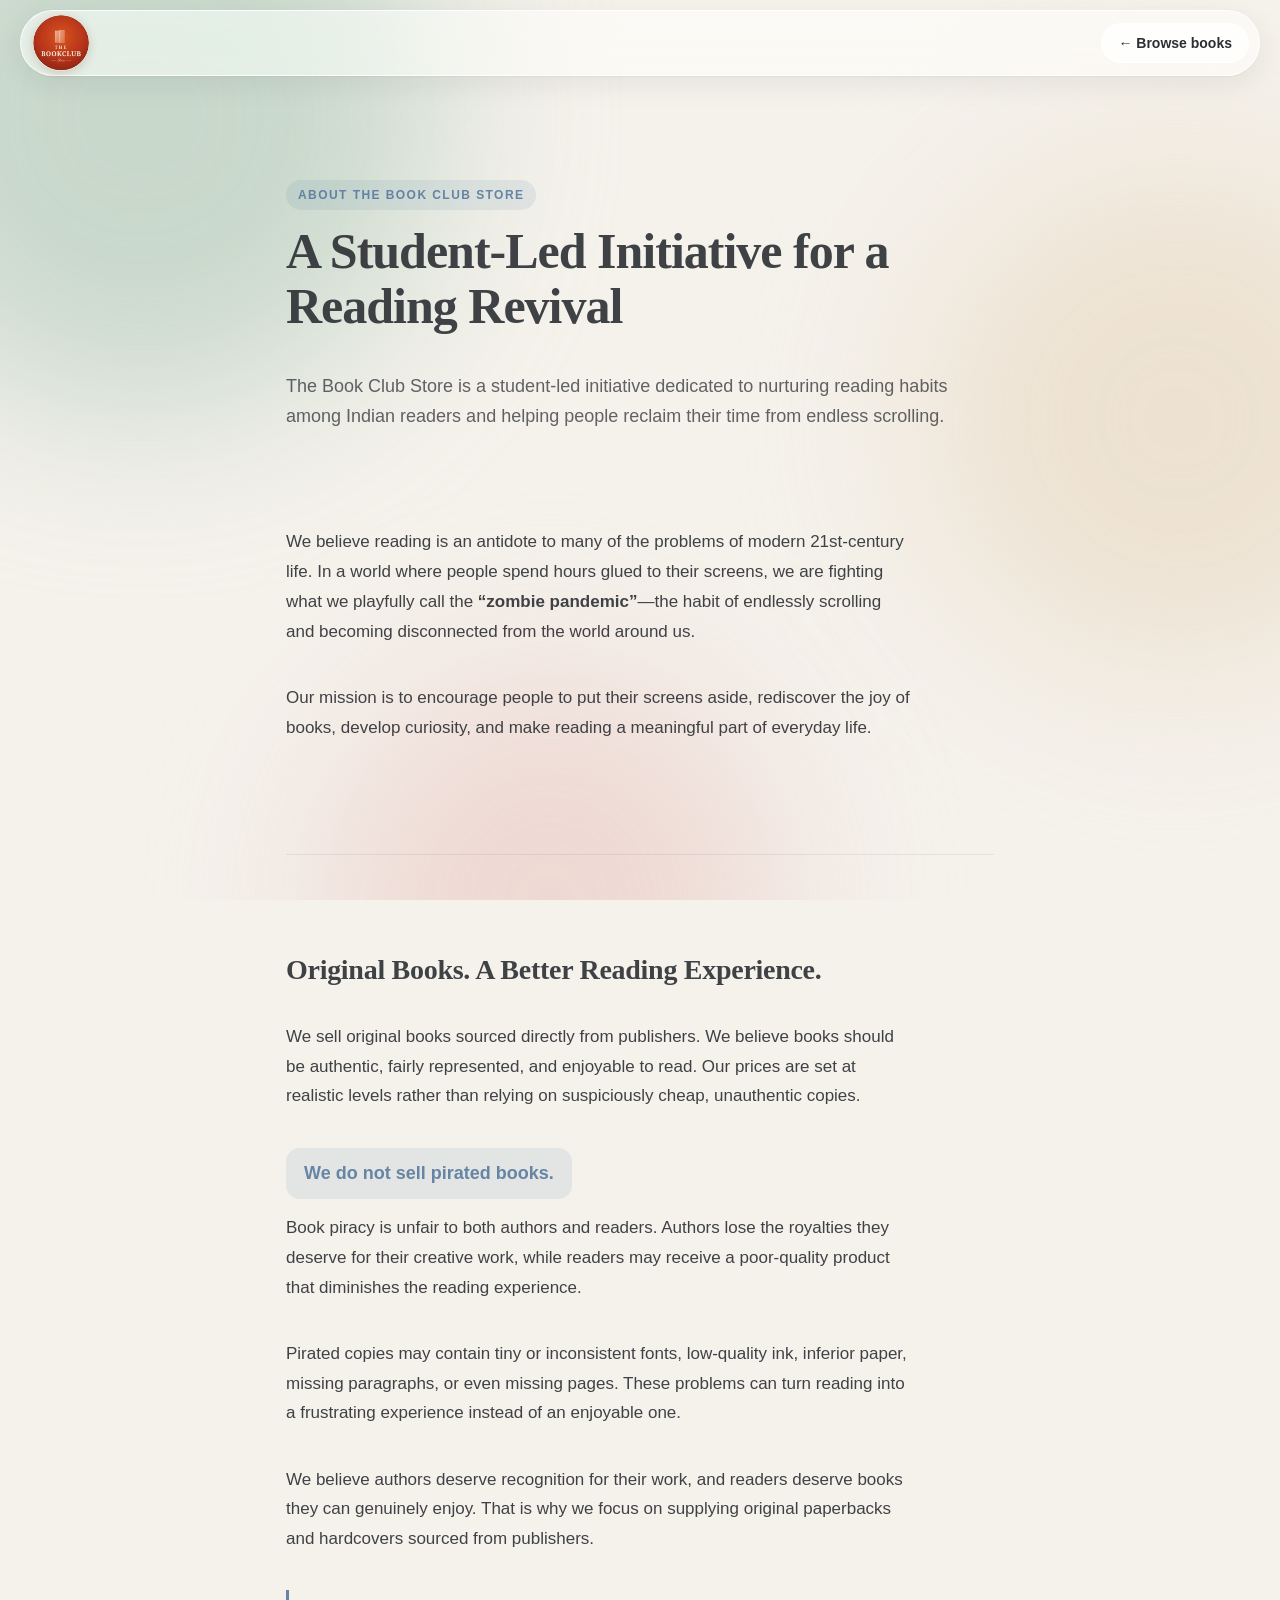
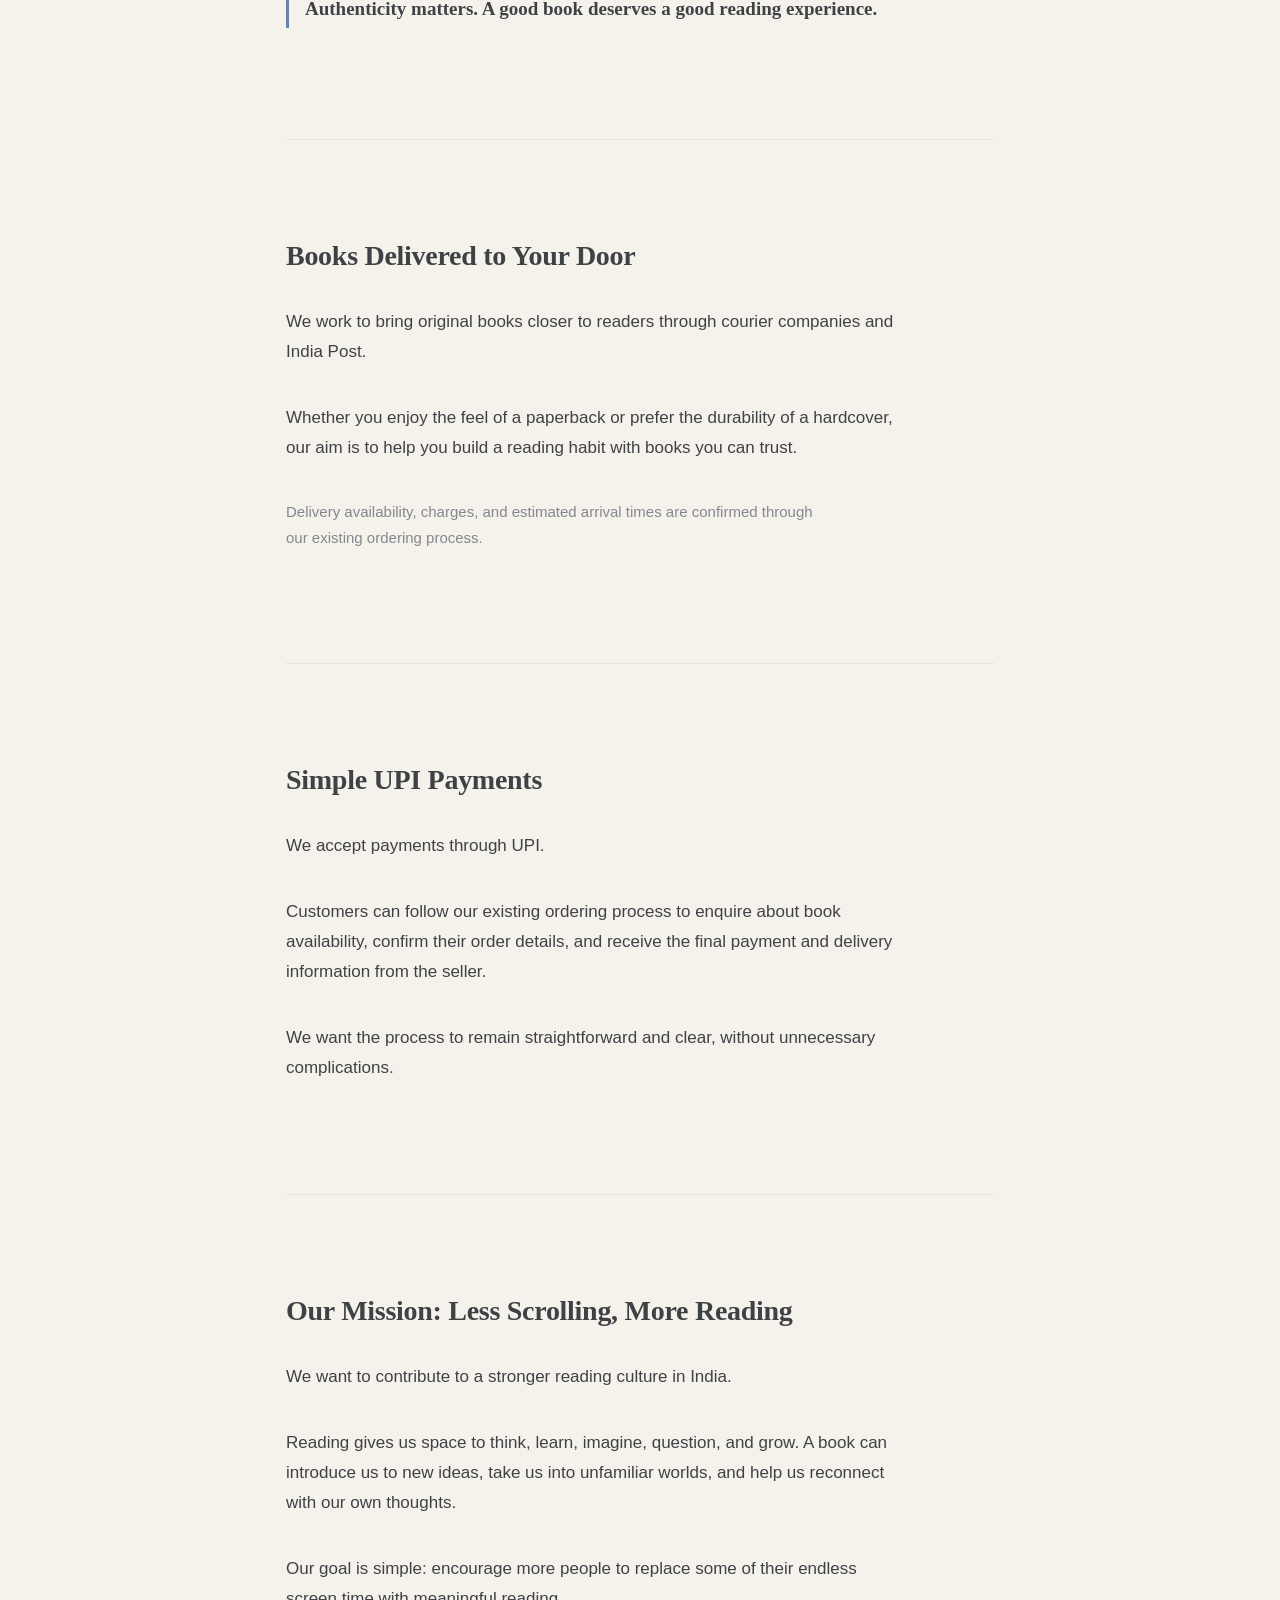
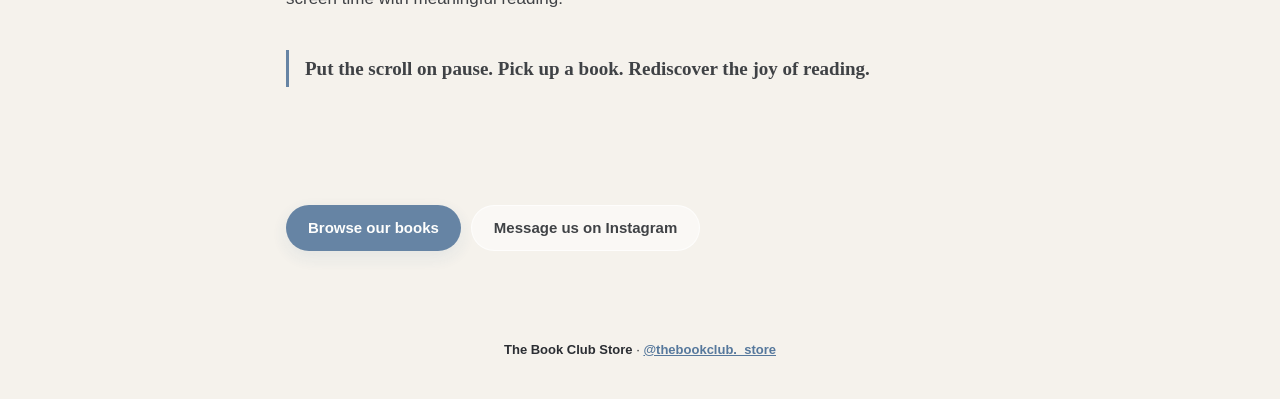
<file: about.html>
<!DOCTYPE html>
<html lang="en">
<head>
<meta charset="utf-8">
<meta name="viewport" content="width=device-width, initial-scale=1, viewport-fit=cover, interactive-widget=resizes-content">
<title>About Us – The Book Club Store</title>
<meta name="description" content="The Book Club Store is a student-led initiative encouraging Indian readers to read more and scroll less. We sell original books sourced from publishers.">
<meta name="theme-color" content="#f5f2ec">
<meta name="color-scheme" content="light">
<meta name="referrer" content="strict-origin-when-cross-origin">
<meta http-equiv="Content-Security-Policy" content="default-src 'self'; script-src 'self'; style-src 'self' 'unsafe-inline'; img-src 'self' data:; connect-src 'self'; object-src 'none'; base-uri 'self'; form-action 'self'">
<link rel="icon" type="image/jpeg" href="assets/logo-96.jpg">
<link rel="apple-touch-icon" href="assets/logo-256.jpg">
<meta name="apple-mobile-web-app-capable" content="yes">
<meta name="apple-mobile-web-app-title" content="Book Club">
<meta name="mobile-web-app-capable" content="yes">
<link rel="stylesheet" href="assets/style.css">
</head>
<body class="about-page">
<div class="bg" aria-hidden="true"><i></i><i></i><i></i></div>

<header class="nav">
  <div class="nav-in glass">
    <a class="brand" href="./" aria-label="The Book Club Store – home"><img class="logo" src="assets/logo-144.jpg" srcset="assets/logo-96.jpg 96w, assets/logo-144.jpg 144w, assets/logo-256.jpg 256w" sizes="56px" width="56" height="56" alt="The Book Club Store logo" decoding="async"></a>
    <div class="tools" style="margin-left:auto"><a class="aboutbtn" href="./" aria-current="false">← Browse books</a></div>
  </div>
</header>

<main class="about">
  <article>
    <header class="a-hero">
      <p class="eyebrow">About The Book Club Store</p>
      <h1>A Student-Led Initiative for a Reading Revival</h1>
      <p class="lede">The Book Club Store is a student-led initiative dedicated to nurturing reading habits among Indian readers and helping people reclaim their time from endless scrolling.</p>
    </header>

    <section class="a-sec">
      <p>We believe reading is an antidote to many of the problems of modern 21st-century life. In a world where people spend hours glued to their screens, we are fighting what we playfully call the <strong>“zombie pandemic”</strong>—the habit of endlessly scrolling and becoming disconnected from the world around us.</p>
      <p>Our mission is to encourage people to put their screens aside, rediscover the joy of books, develop curiosity, and make reading a meaningful part of everyday life.</p>
    </section>

    <hr class="a-sep">

    <section class="a-sec">
      <h2>Original Books. A Better Reading Experience.</h2>
      <p>We sell original books sourced directly from publishers. We believe books should be authentic, fairly represented, and enjoyable to read. Our prices are set at realistic levels rather than relying on suspiciously cheap, unauthentic copies.</p>
      <p class="callout"><strong>We do not sell pirated books.</strong></p>
      <p>Book piracy is unfair to both authors and readers. Authors lose the royalties they deserve for their creative work, while readers may receive a poor-quality product that diminishes the reading experience.</p>
      <p>Pirated copies may contain tiny or inconsistent fonts, low-quality ink, inferior paper, missing paragraphs, or even missing pages. These problems can turn reading into a frustrating experience instead of an enjoyable one.</p>
      <p>We believe authors deserve recognition for their work, and readers deserve books they can genuinely enjoy. That is why we focus on supplying original paperbacks and hardcovers sourced from publishers.</p>
      <p class="pull"><strong>Authenticity matters. A good book deserves a good reading experience.</strong></p>
    </section>

    <hr class="a-sep">

    <section class="a-sec">
      <h2>Books Delivered to Your Door</h2>
      <p>We work to bring original books closer to readers through courier companies and India Post.</p>
      <p>Whether you enjoy the feel of a paperback or prefer the durability of a hardcover, our aim is to help you build a reading habit with books you can trust.</p>
      <p class="note">Delivery availability, charges, and estimated arrival times are confirmed through our existing ordering process.</p>
    </section>

    <hr class="a-sep">

    <section class="a-sec">
      <h2>Simple UPI Payments</h2>
      <p>We accept payments through UPI.</p>
      <p>Customers can follow our existing ordering process to enquire about book availability, confirm their order details, and receive the final payment and delivery information from the seller.</p>
      <p>We want the process to remain straightforward and clear, without unnecessary complications.</p>
    </section>

    <hr class="a-sep">

    <section class="a-sec">
      <h2>Our Mission: Less Scrolling, More Reading</h2>
      <p>We want to contribute to a stronger reading culture in India.</p>
      <p>Reading gives us space to think, learn, imagine, question, and grow. A book can introduce us to new ideas, take us into unfamiliar worlds, and help us reconnect with our own thoughts.</p>
      <p>Our goal is simple: encourage more people to replace some of their endless screen time with meaningful reading.</p>
      <p class="pull"><strong>Put the scroll on pause. Pick up a book. Rediscover the joy of reading.</strong></p>
    </section>

    <div class="a-cta"><a class="btn pri" href="./#shop">Browse our books</a><a class="btn ghost" href="https://instagram.com/thebookclub._store" target="_blank" rel="noopener noreferrer">Message us on Instagram</a></div>
  </article>
</main>

<footer class="foot">
  <p><b>The Book Club Store</b> · <a href="https://instagram.com/thebookclub._store" target="_blank" rel="noopener noreferrer">@thebookclub._store</a></p>
</footer>
</body>
</html>
</file>
<file: assets/style.css>
:root{
  --bg:#f5f2ec;--ink:#2b2e33;--mut:#777b84;--line:rgba(43,46,51,.09);
  --glass:rgba(255,255,255,.55);--glass2:rgba(255,255,255,.78);--edge:rgba(255,255,255,.85);
  --acc:#56789c;--acc-s:rgba(86,120,156,.12);--onacc:#fff;--sage:#b9cfc0;--sand:#eadcc8;--rose:#ecd0cb;
  --shadow:0 1px 1px rgba(30,35,45,.04),0 8px 28px rgba(30,35,45,.07);--shadow-l:0 24px 70px rgba(30,35,45,.18);
  --ease:cubic-bezier(.32,.72,0,1);--spring:cubic-bezier(.34,1.45,.5,1);--r:20px;
  color-scheme:light}

*{box-sizing:border-box;-webkit-tap-highlight-color:transparent}
html{overflow-x:clip;scroll-behavior:smooth;scroll-padding-top:90px}
html.lock{overflow:hidden}
body{margin:0;background:var(--bg);color:var(--ink);font:15px/1.5 -apple-system,BlinkMacSystemFont,"SF Pro Text","Segoe UI",Roboto,"Noto Sans","Noto Sans Devanagari",sans-serif;-webkit-font-smoothing:antialiased;overflow-x:hidden}
[hidden]{display:none!important}
a{color:inherit}
button,input,select,textarea{font:inherit;color:inherit}
button{cursor:pointer;border:0;background:none;padding:0}
svg{fill:none;stroke:currentColor;stroke-width:1.8;stroke-linecap:round;stroke-linejoin:round}
.mut{color:var(--mut)}
:focus-visible{outline:2px solid var(--acc);outline-offset:2px;border-radius:10px}

/* ambient background so glass has something to blur */
.bg{position:fixed;inset:0;z-index:-1;overflow:hidden;contain:strict}
.bg i{position:absolute;border-radius:50%;filter:blur(90px);opacity:.75;animation:drift 26s ease-in-out infinite alternate}
.bg i:nth-child(1){width:46vmax;height:46vmax;left:-12vmax;top:-14vmax;background:var(--sage)}
.bg i:nth-child(2){width:40vmax;height:40vmax;right:-12vmax;top:18vh;background:var(--sand);animation-delay:-8s}
.bg i:nth-child(3){width:36vmax;height:36vmax;left:25vw;bottom:-18vmax;background:var(--rose);animation-delay:-15s}
@keyframes drift{to{transform:translate3d(6vmax,4vmax,0) scale(1.1)}}

.glass{background:var(--glass);-webkit-backdrop-filter:blur(24px) saturate(170%);backdrop-filter:blur(24px) saturate(170%);border:1px solid var(--edge);box-shadow:var(--shadow)}

/* nav */
.nav{position:sticky;top:0;z-index:40;padding:max(10px,env(safe-area-inset-top)) 14px 6px}
.nav-in{max-width:1240px;margin:auto;display:flex;align-items:center;gap:14px;padding:8px 10px 8px 12px;border-radius:999px;min-height:64px}
.brand{display:block;width:56px;height:56px;margin:-4px 0;text-decoration:none;flex:none;border-radius:50%;overflow:hidden;box-shadow:0 2px 10px rgba(120,50,20,.22)}
.logo{display:block;width:100%;height:100%;object-fit:cover;object-position:50% 50%}
.bt{display:flex;flex-direction:column;line-height:1.15}.bt b{font-size:15px;letter-spacing:-.01em}.bt small{font-size:11px;color:var(--mut)}
.search{flex:1;min-width:0;max-width:460px;margin-left:auto;display:flex;align-items:center;gap:8px;background:var(--acc-s);border-radius:999px;padding:0 14px;height:40px;transition:box-shadow .3s var(--ease),background .3s}
.search:focus-within{box-shadow:0 0 0 2px var(--acc);background:var(--glass2)}
.search svg{width:18px;height:18px;color:var(--mut);flex:none}
.search input{flex:1;min-width:0;border:0;background:none;outline:0;height:100%;font-size:15px}
.search input::-webkit-search-cancel-button{display:none}
.search kbd{font:600 11px/1 inherit;color:var(--mut);border:1px solid var(--line);border-radius:6px;padding:3px 6px}
.tools{display:flex;align-items:center;gap:6px;flex:none}
.ib{width:40px;height:40px;border-radius:50%;display:grid;place-items:center;font-size:17px;transition:background .2s,transform .3s var(--spring)}
.ib:hover{background:var(--acc-s)}.ib:active{transform:scale(.88)}
.cartbtn{display:flex;align-items:center;gap:8px;height:40px;padding:0 8px 0 14px;border-radius:999px;background:var(--acc);color:var(--onacc);font-weight:600;transition:transform .3s var(--spring),box-shadow .3s}
.cartbtn:hover{box-shadow:0 6px 18px var(--acc-s)}.cartbtn:active{transform:scale(.94)}
.cartbtn svg{width:19px;height:19px}
.cartbtn b{background:var(--onacc);color:var(--acc);min-width:24px;height:24px;border-radius:12px;display:grid;place-items:center;font-size:12px;padding:0 6px}
.cartbtn.bump{animation:bump .5s var(--spring)}
@keyframes bump{40%{transform:scale(1.14)}}

/* hero */
.hero{max-width:860px;margin:0 auto;padding:56px 20px 34px;text-align:center}
.eyebrow{display:inline-block;margin:0 0 14px;font-size:12px;font-weight:700;letter-spacing:.12em;text-transform:uppercase;color:var(--acc);background:var(--acc-s);padding:6px 12px;border-radius:99px}
.hero h1{font:700 clamp(38px,6vw,68px)/1.04 "New York",Georgia,"Times New Roman",serif;letter-spacing:-.02em;margin:0 0 16px}
.lede{font-size:17px;color:var(--mut);max-width:560px;margin:0 auto 24px}
.cta{display:flex;flex-wrap:wrap;justify-content:center;gap:10px;margin-bottom:28px}
.stats{display:flex;justify-content:center;gap:34px;list-style:none;padding:0;margin:0}
.stats li{display:flex;flex-direction:column}.stats b{font-size:20px;letter-spacing:-.01em}.stats span{font-size:12px;color:var(--mut)}

/* buttons */
.btn{display:inline-flex;align-items:center;justify-content:center;gap:8px;height:46px;padding:0 22px;border-radius:999px;font-weight:600;text-decoration:none;transition:transform .35s var(--spring),box-shadow .3s,background .2s,opacity .2s;white-space:nowrap}
.btn:active{transform:scale(.95)}
.btn.sm{height:36px;padding:0 14px;font-size:14px}
.btn.block{width:100%}
.btn.pri{background:var(--acc);color:var(--onacc);box-shadow:0 6px 18px var(--acc-s)}
.btn.pri:hover{box-shadow:0 10px 26px rgba(86,120,156,.28)}
.btn.ghost{background:var(--glass);border:1px solid var(--edge);-webkit-backdrop-filter:blur(14px);backdrop-filter:blur(14px)}
.btn.ghost:hover{background:var(--glass2)}
.btn.ig{background:linear-gradient(135deg,#e8a77e,#d9798f 55%,#a98bd0);color:#fff;box-shadow:0 8px 22px rgba(217,121,143,.28)}
.btn[disabled],.btn.off{opacity:.45;pointer-events:none}
.lnk{color:var(--acc);font-weight:600;font-size:13px;text-decoration:underline;text-underline-offset:3px}
.lnk.center{display:block;margin:12px auto 0}

/* shop controls */
.shop{max-width:1240px;margin:0 auto;padding:6px 16px 60px}
.ctl-row{display:flex;flex-wrap:wrap;gap:12px;align-items:center;margin-bottom:12px}
.seg{position:relative;display:inline-flex;padding:4px;border-radius:999px;background:var(--glass);border:1px solid var(--edge);-webkit-backdrop-filter:blur(18px);backdrop-filter:blur(18px);box-shadow:var(--shadow)}
.seg button{position:relative;z-index:1;padding:8px 18px;border-radius:999px;font-weight:600;font-size:14px;color:var(--mut);transition:color .3s}
.seg button.on{color:var(--ink)}
.seg .th{position:absolute;z-index:0;top:4px;bottom:4px;left:0;width:0;border-radius:999px;background:var(--glass2);box-shadow:0 2px 8px rgba(30,35,45,.12);transition:transform .45s var(--ease),width .45s var(--ease)}
.chips{display:flex;gap:8px;overflow-x:auto;padding:4px 2px 10px;scrollbar-width:none;margin-bottom:2px}
.chips::-webkit-scrollbar{display:none}
.chips button{flex:none;padding:8px 14px;border-radius:999px;background:var(--glass);border:1px solid var(--edge);font-size:13.5px;font-weight:600;color:var(--mut);transition:all .3s var(--ease)}
.chips button.on{background:var(--acc);color:var(--onacc);border-color:transparent;transform:scale(1.03)}
.filters{display:flex;flex-wrap:wrap;gap:12px;align-items:flex-end;padding:12px 14px;border-radius:var(--r);margin:4px 0 8px}
.filters label{display:flex;flex-direction:column;gap:4px;font-size:11px;font-weight:700;letter-spacing:.06em;text-transform:uppercase;color:var(--mut)}
.filters select,.filters input{height:38px;border-radius:12px;border:1px solid var(--line);background:var(--glass2);padding:0 10px;font-size:14px;color:var(--ink);text-transform:none;letter-spacing:0;font-weight:500;max-width:200px}
.filters input{width:94px}
.cnt{color:var(--mut);font-size:13px;margin:10px 4px 14px}

/* grid + cards */
.grid{display:grid;grid-template-columns:repeat(auto-fill,minmax(176px,1fr));gap:20px 16px;perspective:1100px}
.card{min-width:0;position:relative;display:flex;flex-direction:column;cursor:pointer;border-radius:var(--r);padding:10px 10px 12px;background:var(--glass);border:1px solid var(--edge);box-shadow:var(--shadow);-webkit-backdrop-filter:blur(14px);backdrop-filter:blur(14px);
  transition:transform .5s var(--ease),box-shadow .4s var(--ease);transform:rotateX(var(--rx,0deg)) rotateY(var(--ry,0deg));animation:rise .7s var(--ease) both;animation-delay:calc(var(--d,0)*28ms);content-visibility:auto;contain-intrinsic-size:auto 400px}
.card:hover{box-shadow:var(--shadow-l);transform:translateY(-6px) rotateX(var(--rx,0deg)) rotateY(var(--ry,0deg))}
.card:active{transform:scale(.97);transition-duration:.15s}
@keyframes rise{from{opacity:0;transform:translateY(18px) scale(.97)}}
.cv{position:relative;aspect-ratio:2/3;border-radius:12px;overflow:hidden;background:var(--acc-s);box-shadow:0 6px 16px rgba(30,35,45,.16)}
.cv img{position:absolute;inset:0;width:100%;height:100%;object-fit:cover;display:block}
.cv img.real{opacity:0;background:#fff;transition:opacity .6s var(--ease)}
.cv img.real.ok{opacity:1}
.cv::after{content:"";position:absolute;inset:0;pointer-events:none;background:linear-gradient(105deg,rgba(255,255,255,.22),transparent 28%,transparent 70%,rgba(0,0,0,.08));border-radius:inherit}
.tag{position:absolute;left:8px;top:8px;z-index:2;font-size:10.5px;font-weight:700;padding:3px 9px;border-radius:99px;background:rgba(255,255,255,.7);color:#2b2e33;-webkit-backdrop-filter:blur(8px);backdrop-filter:blur(8px)}
.bd{display:flex;flex-direction:column;gap:2px;padding:10px 4px 0;flex:1}
.bd h3{margin:0;font-size:14.5px;line-height:1.3;font-weight:650;display:-webkit-box;-webkit-line-clamp:2;-webkit-box-orient:vertical;overflow:hidden;min-height:2.6em}
.au{margin:0;color:var(--mut);font-size:12.5px;white-space:nowrap;overflow:hidden;text-overflow:ellipsis}
.row{display:flex;align-items:center;justify-content:space-between;gap:8px;margin-top:10px}
.pr{font-size:16px;letter-spacing:-.01em}
.add{height:34px;padding:0 14px;border-radius:99px;background:var(--acc-s);color:var(--acc);font-weight:700;font-size:13px;transition:transform .35s var(--spring),background .2s,color .2s}
.add:hover{background:var(--acc);color:var(--onacc)}.add:active{transform:scale(.9)}
.stp{display:inline-flex;align-items:center;background:var(--acc-s);border-radius:99px;padding:2px}
.stp button{width:30px;height:30px;border-radius:50%;font-size:18px;font-weight:700;color:var(--acc);transition:transform .3s var(--spring),background .2s}
.stp button:hover{background:var(--glass2)}.stp button:active{transform:scale(.8)}
.stp b{min-width:22px;text-align:center;font-size:14px}
.card.in{box-shadow:0 0 0 2px var(--acc),var(--shadow)}
.none{text-align:center;padding:60px 0;color:var(--mut)}.none span{font-size:40px}
.more{display:flex;flex-direction:column;align-items:center;margin-top:30px}#sentinel{height:1px;width:1px}

.foot{max-width:1240px;margin:0 auto;padding:10px 20px calc(36px + env(safe-area-inset-bottom));text-align:center;font-size:13px}
.foot p{margin:4px 0}.foot a{color:var(--acc);font-weight:600}

/* layers (sheet / cart / checkout) */
.layer{position:fixed;inset:0;z-index:60;visibility:hidden;pointer-events:none;transition:visibility 0s .5s}
.layer#cart{z-index:70}.layer#co{z-index:80}
.layer.open{visibility:visible;pointer-events:auto;transition-delay:0s}
.bk{position:absolute;inset:0;background:rgba(30,34,40,.28);-webkit-backdrop-filter:blur(6px);backdrop-filter:blur(6px);opacity:0;transition:opacity .5s var(--ease)}
.layer.open .bk{opacity:1}
.panel{position:absolute;background:var(--glass2);border-radius:28px;box-shadow:var(--shadow-l);-webkit-backdrop-filter:blur(40px) saturate(180%);backdrop-filter:blur(40px) saturate(180%);transition:transform .6s var(--ease),opacity .4s var(--ease)}
.x{position:absolute;right:14px;top:14px;width:34px;height:34px;border-radius:50%;background:var(--acc-s);color:var(--mut);font-size:14px;z-index:3;transition:transform .3s var(--spring)}
.x:active{transform:scale(.85)}
.ch{display:flex;align-items:center;justify-content:space-between;padding:18px 20px 8px;font-size:18px}
.ch .x{position:static}

.sheetp{left:50%;top:50%;width:min(980px,calc(100% - 32px));max-height:min(88vh,860px);overflow:hidden;display:flex;flex-direction:column;transform:translate(-50%,-46%) scale(.94);opacity:0}
.layer.open .sheetp{transform:translate(-50%,-50%) scale(1);opacity:1}
.grab{display:none;padding:10px 0 4px;touch-action:none}.grab i{display:block;width:40px;height:5px;border-radius:3px;background:var(--line);margin:auto}
.sbody{overflow:auto;padding:26px;overscroll-behavior:contain}
.d{display:grid;grid-template-columns:minmax(220px,300px) 1fr;gap:30px}
.d-cv{position:sticky;top:0;align-self:start}
.d-cv .cv{border-radius:16px;box-shadow:0 18px 44px rgba(30,35,45,.28);animation:pop .8s var(--spring) both}
@keyframes pop{from{opacity:0;transform:scale(.85) rotate(-3deg)}}
.d h2{font:700 clamp(24px,3.6vw,34px)/1.15 "New York",Georgia,serif;margin:0 40px 6px 0;letter-spacing:-.01em}
.d .by{color:var(--mut);margin:0 0 10px}.d .by b{color:var(--acc);font-weight:600}
.d .sub{color:var(--mut);margin:-2px 0 10px;font-style:italic}
.rate{display:flex;align-items:center;gap:8px;font-size:13px;color:var(--mut);margin-bottom:10px;min-height:20px}
.stars{--p:0;display:inline-block;font-size:16px;letter-spacing:2px;background:linear-gradient(90deg,#e0a458 calc(var(--p)*1%),var(--line) 0);-webkit-background-clip:text;background-clip:text;color:transparent;-webkit-text-fill-color:transparent}
.buy{border:1px solid var(--line);background:var(--glass);border-radius:20px;padding:16px;margin:12px 0 18px}
.price{font-size:30px;font-weight:700;letter-spacing:-.02em}.price small{font-size:12px;font-weight:500;color:var(--mut);margin-left:6px}
.perks{display:flex;flex-wrap:wrap;gap:8px;margin:10px 0 14px}
.perks span{font-size:12px;font-weight:600;padding:5px 11px;border-radius:99px;background:var(--acc-s);color:var(--acc)}
.bbtns{display:flex;gap:10px;flex-wrap:wrap;align-items:center}.bbtns .btn{flex:1;min-width:140px}
.d h4{margin:20px 0 8px;font-size:17px}
.about{white-space:pre-line;color:var(--ink);opacity:.9;max-width:62ch}
.skl{height:12px;border-radius:6px;margin:8px 0;background:linear-gradient(90deg,var(--acc-s),var(--glass2),var(--acc-s));background-size:200% 100%;animation:sh 1.3s linear infinite}
@keyframes sh{to{background-position:-200% 0}}
.spec{display:grid;grid-template-columns:auto 1fr;border:1px solid var(--line);border-radius:16px;overflow:hidden;font-size:14px}
.spec dt,.spec dd{margin:0;padding:10px 14px;border-bottom:1px solid var(--line)}
.spec dt{color:var(--mut);background:var(--acc-s);font-weight:600}.spec dd{word-break:break-word}
.spec dt:last-of-type,.spec dd:last-of-type{border-bottom:0}
.rel{display:flex;gap:12px;overflow-x:auto;padding:4px 2px 14px;scroll-snap-type:x proximity;scrollbar-width:thin}
.rc{flex:none;width:112px;scroll-snap-align:start;cursor:pointer;transition:transform .4s var(--spring)}
.rc:hover{transform:translateY(-4px)}.rc:active{transform:scale(.95)}
.rc .cv{border-radius:10px}.rc p{margin:6px 0 0;font-size:12px;line-height:1.3;display:-webkit-box;-webkit-line-clamp:2;-webkit-box-orient:vertical;overflow:hidden}
.rc small{color:var(--mut);font-size:12px}

/* cart */
.cartp{right:12px;top:12px;bottom:12px;width:min(430px,calc(100% - 24px));display:flex;flex-direction:column;overflow:hidden;transform:translateX(112%)}
.layer.open .cartp{transform:none}
.mood{display:flex;align-items:center;gap:12px;margin:2px 18px 10px;padding:10px 14px;border-radius:18px;background:var(--acc-s)}
.em{font-size:30px;line-height:1;display:inline-block}.mood b{font-size:13.5px}
.mbar{height:5px;width:130px;max-width:100%;border-radius:9px;background:var(--line);overflow:hidden;margin-top:5px}
.mbar i{display:block;height:100%;width:100%;background:linear-gradient(90deg,#9cc5a8,#e6cf8b,#e8a77e);transform-origin:left;transform:scaleX(0);transition:transform .6s var(--ease)}
.items{flex:1;overflow:auto;padding:0 18px;overscroll-behavior:contain}
.it{display:grid;grid-template-columns:54px 1fr auto;gap:12px;align-items:center;padding:12px 0;border-bottom:1px solid var(--line);animation:rise .5s var(--ease) both}
.it .cv{border-radius:7px;box-shadow:0 3px 8px rgba(30,35,45,.2)}
.it .nm{font-weight:600;font-size:14px;line-height:1.3;cursor:pointer;display:-webkit-box;-webkit-line-clamp:2;-webkit-box-orient:vertical;overflow:hidden}
.it .sb{display:flex;align-items:center;gap:10px;margin-top:6px}.it .tt{font-weight:700;font-size:14px}
.empty{text-align:center;color:var(--mut);padding:56px 12px}.empty span{font-size:44px;display:block;margin-bottom:6px}
.cfoot{padding:14px 18px calc(18px + env(safe-area-inset-bottom));border-top:1px solid var(--line);background:var(--glass)}
.sumrow{display:flex;justify-content:space-between;align-items:center;font-size:14px;color:var(--mut);margin-bottom:6px}
.sumrow.tot{color:var(--ink);font-size:18px;margin-bottom:12px}.sumrow.tot b{font-size:22px}
.hint{font-size:12px;color:var(--mut);margin:10px 0 0;text-align:center}
.rm{color:var(--mut);font-size:18px;width:28px;height:28px;border-radius:50%}.rm:hover{background:var(--acc-s)}

/* checkout */
.cop{left:50%;top:50%;width:min(520px,calc(100% - 28px));max-height:min(90vh,780px);display:flex;flex-direction:column;overflow:hidden;transform:translate(-50%,-44%) scale(.94);opacity:0}
.layer.open .cop{transform:translate(-50%,-50%);opacity:1}
.steps{display:flex;gap:6px;list-style:none;margin:0;padding:6px 20px 12px}
.steps li{flex:1;display:flex;align-items:center;gap:8px;font-size:12.5px;font-weight:600;color:var(--mut);padding:8px 10px;border-radius:14px;background:var(--acc-s);transition:all .4s var(--ease)}
.steps li i{font-style:normal;width:22px;height:22px;border-radius:50%;display:grid;place-items:center;font-size:12px;background:var(--glass2);flex:none;transition:all .4s var(--ease)}
.steps li.on{color:var(--ink);background:var(--glass2);box-shadow:var(--shadow)}.steps li.on i{background:var(--acc);color:var(--onacc)}
.steps li.done i{background:#9cc5a8;color:#fff}.steps li.done i::before{content:"✓"}.steps li.done i{font-size:0}.steps li.done i::before{font-size:12px}
.cobody{overflow:auto;padding:4px 20px 8px;flex:1;overscroll-behavior:contain}
.pane{display:none}.pane.on{display:block;animation:rise .5s var(--ease) both}
.cobody h4{margin:6px 0 10px;font-size:17px}
.cobody input,.cobody textarea{width:100%;margin-bottom:10px;border-radius:14px;border:1px solid var(--line);background:var(--glass);padding:12px 14px;font-size:15px;outline:0;resize:vertical;transition:box-shadow .3s,border-color .3s}
.cobody input:focus,.cobody textarea:focus{box-shadow:0 0 0 2px var(--acc);border-color:transparent}
.cobody .bad{box-shadow:0 0 0 2px #d98b8b!important;animation:shake .4s}
@keyframes shake{25%{translate:-5px 0}75%{translate:5px 0}}
#fb{font:12.5px/1.5 ui-monospace,SFMono-Regular,Menlo,monospace}
.mini{font-size:13px;color:var(--mut);padding:10px 14px;border-radius:14px;background:var(--acc-s)}
.cofoot{display:flex;justify-content:space-between;gap:10px;padding:12px 20px calc(18px + env(safe-area-inset-bottom));border-top:1px solid var(--line)}
.cofoot .btn{flex:1}

#toast{position:fixed;left:50%;bottom:calc(26px + env(safe-area-inset-bottom));z-index:200;transform:translate(-50%,30px) scale(.9);opacity:0;pointer-events:none;background:var(--glass2);border:1px solid var(--edge);-webkit-backdrop-filter:blur(24px);backdrop-filter:blur(24px);box-shadow:var(--shadow-l);padding:12px 20px;border-radius:99px;font-weight:600;font-size:14px;max-width:calc(100% - 32px);text-align:center;transition:all .5s var(--spring)}
#toast.show{opacity:1;transform:translate(-50%,0) scale(1)}

@media (max-width:860px){
  .hero{grid-template-columns:1fr;padding-top:24px}  .bt small{display:none}
}
@media (max-width:700px){
  .search kbd,.cartbtn .lbl{display:none}.cartbtn{padding:0 8px 0 12px}
  .brand .bt{display:none}.nav-in{gap:8px;padding:7px 8px 7px 12px}.search{margin-left:0}
  .grid{grid-template-columns:repeat(2,minmax(0,1fr));gap:14px 10px}.shop{padding-inline:12px}
  .card{padding:8px 8px 10px}.bd h3{font-size:13.5px}.add{padding:0 11px}
  .sheetp{left:0;right:0;top:auto;bottom:0;width:100%;max-height:92vh;border-radius:28px 28px 0 0;transform:translateY(105%);opacity:1}
  .layer.open .sheetp{transform:none}.grab{display:block}.sbody{padding:10px 18px 24px}
  .d{grid-template-columns:1fr;gap:18px}.d-cv{position:static;width:min(58%,230px);margin:0 auto}
  .cartp{left:0;right:0;top:auto;bottom:0;width:100%;height:88vh;border-radius:28px 28px 0 0;transform:translateY(105%)}
  .cop{left:0;right:0;top:auto;bottom:0;width:100%;max-height:94vh;border-radius:28px 28px 0 0;transform:translateY(105%);opacity:1}
  .layer.open .cop{transform:none}
  .steps li{font-size:11.5px;padding:7px 8px}.steps li i{display:none}.steps li.done::before{content:"✓ "}
  .filters label{flex:1 1 40%}.filters select,.filters input{width:100%;max-width:none}
}
@media (prefers-reduced-motion:reduce){*,*::before,*::after{animation-duration:.01ms!important;animation-iteration-count:1!important;transition-duration:.01ms!important;scroll-behavior:auto!important}}

/* About Us button (replaces theme toggle) */
.aboutbtn{display:inline-flex;align-items:center;height:40px;padding:0 16px;border-radius:999px;font-weight:600;font-size:14px;text-decoration:none;white-space:nowrap;background:var(--glass2);border:1px solid var(--edge);transition:background .2s,transform .35s var(--spring)}
.aboutbtn:hover{background:var(--acc-s)}.aboutbtn:active{transform:scale(.94)}
/* search clear button */
.qx{width:24px;height:24px;border-radius:50%;flex:none;font-size:11px;color:var(--mut);background:var(--line)}
.qx:hover{background:var(--acc-s)}
.search input{color:var(--ink);caret-color:var(--acc);-webkit-text-fill-color:var(--ink);opacity:1}
.search input::placeholder{color:var(--mut);opacity:1}
@media (max-width:700px){.brand{width:46px;height:46px;margin:-2px 0}.aboutbtn{padding:0 12px;font-size:13px}.nav-in{gap:8px}}

/* About page */
.about{max-width:740px;margin:0 auto;padding:30px 20px 20px}
.a-hero{text-align:left;margin-bottom:0;padding-bottom:6px}
.a-hero h1{font:700 clamp(32px,5vw,50px)/1.1 "New York",Georgia,"Times New Roman",serif;letter-spacing:-.02em;margin:0 0 16px}
.a-hero .lede{margin:0;max-width:none;font-size:18px;line-height:1.65;color:var(--ink);opacity:.82}
.a-sec h2{font:700 clamp(22px,3vw,28px)/1.25 "New York",Georgia,serif;margin:0 0 12px;letter-spacing:-.01em}
.a-sec p{font-size:17px;line-height:1.75;margin:0 0 14px;max-width:66ch}
.a-sep{border:0;height:1px;background:var(--line);margin:30px 0}
.callout{display:inline-block;padding:10px 18px;border-radius:14px;background:var(--acc-s);color:var(--acc);font-size:18px!important}
.pull{border-left:3px solid var(--acc);padding:2px 0 2px 16px;font-size:19px!important;font-family:"New York",Georgia,serif}
.note{color:var(--mut);font-size:15px!important}
.a-cta{display:flex;flex-wrap:wrap;gap:10px;margin:36px 0 10px}


/* ================= Device optimisation ================= */
html{-webkit-text-size-adjust:100%;text-size-adjust:100%}
body{min-height:100vh;min-height:100dvh;overscroll-behavior-y:none}
html.lock body{overflow:hidden}
a,button,select,summary,.card,.rc{touch-action:manipulation}
.nav{padding-left:max(14px,env(safe-area-inset-left));padding-right:max(14px,env(safe-area-inset-right))}
.shop,.hero,.about,.foot{padding-left:max(16px,env(safe-area-inset-left));padding-right:max(16px,env(safe-area-inset-right))}
.cop,.sheetp,.cartp{max-height:min(90vh,780px);max-height:min(90dvh,780px)}
.sheetp{max-height:min(88vh,860px);max-height:min(88dvh,860px)}

/* iPhone/Android: 16px inputs stop Safari/Chrome zooming the page on focus */
@media (max-width:900px),(pointer:coarse){
  .search input,.filters select,.filters input,.cobody input,.cobody textarea{font-size:16px}
}
/* comfortable touch targets (>=40px) */
@media (pointer:coarse){
  .add{height:40px;padding:0 16px}
  .stp button{width:38px;height:38px}
  .x{width:40px;height:40px}
  .ib,.aboutbtn,.cartbtn,.qx{min-height:40px}
  .qx{width:32px;height:32px}
  .chips button{min-height:40px}
  .seg button{min-height:40px}
  .rm{width:40px;height:40px}
  .filters select,.filters input{height:44px}
  .btn.sm{height:42px}
}
/* no hover-only effects on touch screens */
@media (hover:none){
  .card:hover,.rc:hover{transform:none;box-shadow:var(--shadow)}
  .add:hover{background:var(--acc-s);color:var(--acc)}
  .btn.pri:hover{box-shadow:0 6px 18px var(--acc-s)}
}
/* lighter GPU load on phones / budget Android */
@media (hover:none) and (pointer:coarse){
  .card{-webkit-backdrop-filter:none;backdrop-filter:none;background:var(--glass2)}
  .bg i{animation:none;filter:blur(60px)}
  .bk{-webkit-backdrop-filter:none;backdrop-filter:none;background:rgba(30,34,40,.4)}
  .glass{-webkit-backdrop-filter:blur(14px) saturate(150%);backdrop-filter:blur(14px) saturate(150%)}
  .panel{-webkit-backdrop-filter:blur(22px);backdrop-filter:blur(22px)}
}
@supports not ((backdrop-filter:blur(1px)) or (-webkit-backdrop-filter:blur(1px))){
  .glass,.panel,.card,.seg,.chips button,.btn.ghost{background:var(--glass2)}
}
/* phones in portrait: bottom sheets use dynamic viewport + home-indicator safe area */
@media (max-width:700px){
  .sheetp{max-height:92vh;max-height:92dvh}
  .cartp{height:88vh;height:88dvh}
  .cop{max-height:94vh;max-height:94dvh}
  .sbody{padding-bottom:calc(24px + env(safe-area-inset-bottom))}
  .cobody{padding-bottom:8px}
}
/* very small phones (320–360px) */
@media (max-width:370px){
  .nav-in{gap:6px;padding-right:6px}.brand{width:40px;height:40px}
  .aboutbtn{padding:0 9px;font-size:12.5px}.cartbtn{padding:0 6px 0 9px;gap:5px}
  .search{padding:0 10px;gap:6px}.search svg{display:none}
  .hero h1{font-size:34px}.grid{gap:12px 8px}.card{padding:6px 6px 9px}
  .bd h3{font-size:13px}.pr{font-size:15px}.add{padding:0 10px}
  .seg button{padding:8px 12px}.steps li{padding:6px}
}
/* phones in landscape (short screens) */
@media (max-height:500px) and (orientation:landscape){
  .hero{padding-top:18px;padding-bottom:14px}.hero h1{font-size:34px}.lede{display:none}.stats{display:none}
  .sheetp,.cop{max-height:94vh;max-height:94dvh}.cartp{max-height:94dvh}
  .d-cv{position:static}
}
/* tablets */
@media (min-width:701px) and (max-width:1100px){
  .grid{grid-template-columns:repeat(auto-fill,minmax(168px,1fr))}
  .sheetp{width:min(900px,calc(100% - 40px))}
}
/* MacBook / large desktops / ultrawide */
@media (min-width:1500px){
  .nav-in,.shop,.hero,.foot{max-width:1440px}
  .grid{grid-template-columns:repeat(auto-fill,minmax(200px,1fr));gap:24px 20px}
  .bd h3{font-size:15px}
}
@media (min-width:2000px){
  html{font-size:112.5%}
  .nav-in,.shop,.hero,.foot{max-width:1700px}
}
/* prefer solid look when the OS asks for less transparency */
@media (prefers-reduced-transparency:reduce){
  .glass,.panel,.card,.bk,.seg{-webkit-backdrop-filter:none;backdrop-filter:none}
  .glass,.card,.seg{background:var(--glass2)}
}
.lnk{padding:10px 6px}
.sumrow .lnk{margin:-8px -6px}
@media (max-width:300px){
  .nav-in{flex-wrap:wrap;row-gap:6px;justify-content:space-between}
  .search{order:3;flex:1 0 100%;max-width:none;margin:0}
  .tools{margin-left:auto}
}
</file>
